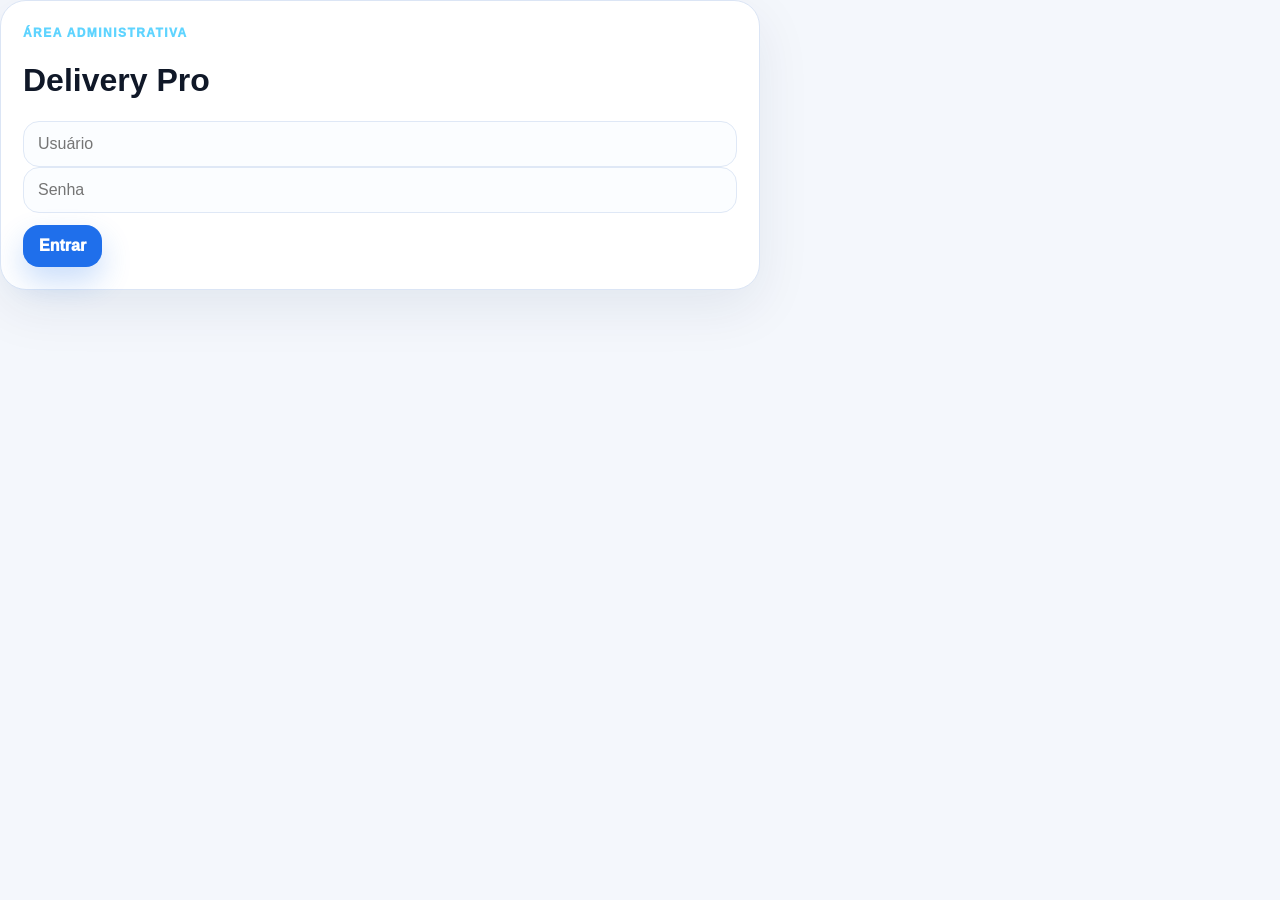
<file: frontend/static/login.html>
<!doctype html><html lang="pt-BR"><head><meta charset="utf-8"><meta name="viewport" content="width=device-width,initial-scale=1"><title>Login | Delivery Pro</title><link rel="stylesheet" href="styles.css"></head><body class="login-page"><form class="login-card" onsubmit="event.preventDefault();location.href='admin.html'"><span class="mini">área administrativa</span><h1>Delivery Pro</h1><input placeholder="Usuário"><input type="password" placeholder="Senha"><button class="btn primary">Entrar</button></form></body></html>
</file>
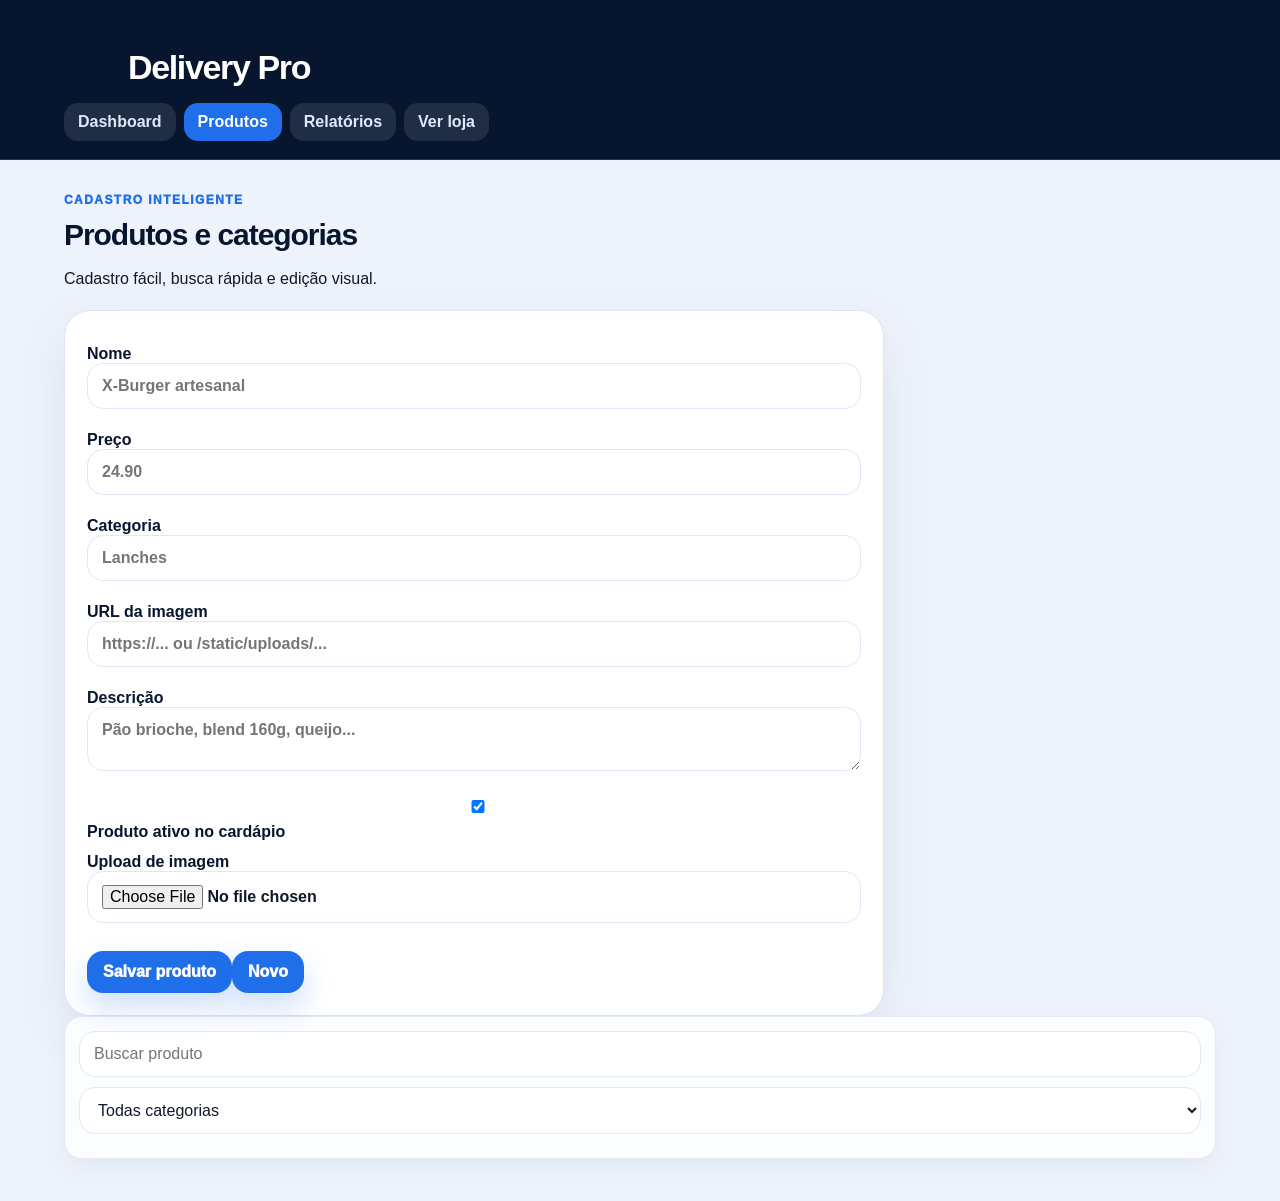
<file: frontend/static/products_admin.html>
<!doctype html><html lang="pt-BR"><head><meta charset="utf-8"><meta name="viewport" content="width=device-width,initial-scale=1"><title>Produtos | Delivery Pro</title><link rel="stylesheet" href="styles.css"></head><body class="admin-page"><aside class="side"><h1>Delivery Pro</h1><a href="admin.html">Dashboard</a><a class="active" href="products_admin.html">Produtos</a><a href="report.html">Relatórios</a><a href="index.html">Ver loja</a></aside><main class="admin"><section class="admin-top"><div><span class="mini">cadastro inteligente</span><h2>Produtos e categorias</h2><p>Cadastro fácil, busca rápida e edição visual.</p></div></section><section class="product-admin-layout"><form id="productForm" class="form-card"><input type="hidden" name="id"><label>Nome<input name="name" required placeholder="X-Burger artesanal"></label><label>Preço<input name="price" required type="number" step="0.01" placeholder="24.90"></label><label>Categoria<input name="category" placeholder="Lanches"></label><label>URL da imagem<input name="image_url" placeholder="https://... ou /static/uploads/... "></label><label>Descrição<textarea name="description" placeholder="Pão brioche, blend 160g, queijo..."></textarea></label><label class="switch"><input name="active" type="checkbox" checked> Produto ativo no cardápio</label><label class="upload">Upload de imagem<input name="image" type="file" accept="image/*"></label><div class="form-actions"><button class="btn primary" type="submit">Salvar produto</button><button class="btn" type="button" id="newProductBtn">Novo</button></div></form><section class="table-card"><div class="toolbar"><input id="adminProductSearch" placeholder="Buscar produto"><select id="adminCategoryFilter"><option value="">Todas categorias</option></select></div><div class="product-table" id="adminProducts"></div></section></section></main><div class="toast" id="toast"></div><script src="scripts.js"></script></body></html>
</file>
<file: frontend/static/styles.css>
*{box-sizing:border-box}
html{scroll-behavior:smooth}
body{margin:0;font-family:Inter,Segoe UI,Roboto,Arial,sans-serif;background:#f4f7fc;color:#101828}
button,input,select,textarea{font:inherit}
button{cursor:pointer}
.topbar{position:sticky;top:0;z-index:50;display:grid;grid-template-columns:280px 1fr auto;gap:18px;align-items:center;padding:15px 5vw;background:rgba(7,22,46,.98);box-shadow:0 18px 50px rgba(7,22,46,.24);backdrop-filter:blur(14px)}
.brand{display:flex;align-items:center;gap:12px;color:#fff}
.brand-logo{width:48px;height:48px;border-radius:17px;display:grid;place-items:center;background:linear-gradient(135deg,#1f6feb,#0b2447);box-shadow:0 12px 30px rgba(31,111,235,.35)}
.brand strong{display:block;font-size:18px;letter-spacing:.2px}
.brand span{display:block;margin-top:3px;color:#a9bad6;font-size:13px}
.search{height:50px;border:1px solid rgba(255,255,255,.13);border-radius:18px;background:rgba(255,255,255,.08);display:flex;align-items:center;gap:10px;padding:0 14px;color:#dce9ff}
.search input{flex:1;border:0;outline:0;background:transparent;color:#fff}
.search input::placeholder{color:#b4c3dc}
.search button{border:0;border-radius:12px;background:rgba(255,255,255,.1);color:#dce9ff;padding:8px 12px}
.cart-button{height:50px;border:0;border-radius:18px;background:#1f6feb;color:#fff;padding:0 18px;display:flex;align-items:center;gap:10px;font-weight:900;box-shadow:0 14px 34px rgba(31,111,235,.35)}
.cart-button b{min-width:25px;height:25px;display:grid;place-items:center;border-radius:99px;background:#fff;color:#07162e}
.hero{padding:54px 5vw 42px;display:grid;grid-template-columns:1fr 340px;gap:28px;align-items:center;background:radial-gradient(circle at top left,rgba(31,111,235,.35),transparent 35%),linear-gradient(135deg,#07162e,#0b2447 52%,#103f77);color:#fff}
.hero-content{max-width:760px}
.tag,.mini{display:inline-flex;color:#5fd4ff;font-weight:950;letter-spacing:.12em;text-transform:uppercase;font-size:12px}
.hero h1{margin:14px 0;font-size:clamp(36px,5vw,64px);line-height:.98}
.hero p{max-width:600px;margin:0 0 25px;color:#c8d7ef;font-size:18px}
.hero-actions{display:flex;gap:12px;flex-wrap:wrap}
.primary-link,.secondary-link{text-decoration:none;border:0;border-radius:17px;padding:14px 18px;font-weight:950}
.primary-link{background:#1f6feb;color:#fff;box-shadow:0 14px 34px rgba(31,111,235,.38)}
.secondary-link{background:rgba(255,255,255,.12);color:#fff;border:1px solid rgba(255,255,255,.16)}
.hero-panel{min-height:260px;border:1px solid rgba(255,255,255,.16);border-radius:30px;background:linear-gradient(180deg,rgba(255,255,255,.15),rgba(255,255,255,.07));box-shadow:0 24px 80px rgba(0,0,0,.25);padding:26px;display:flex;flex-direction:column;align-items:center;justify-content:center;text-align:center}
.hero-panel span{align-self:flex-start;border-radius:99px;background:#0dffb2;color:#062032;font-weight:950;padding:8px 12px}
.hero-panel div{font-size:78px;filter:drop-shadow(0 14px 24px rgba(0,0,0,.28))}
.hero-panel strong{font-size:21px}
.hero-panel p{margin:8px 0 0;color:#c8d7ef;font-size:14px}
.section{padding:30px 5vw}
.section-head{display:flex;justify-content:space-between;align-items:end;gap:15px;margin-bottom:16px}
.section-head h2{margin:6px 0 0;font-size:29px;color:#07162e}
.counter{border:1px solid #d2dff3;border-radius:99px;background:#eaf2ff;color:#0b3a79;padding:8px 12px;font-weight:900}
.category-list{display:flex;gap:12px;overflow-x:auto;padding-bottom:8px}
.cat{border:1px solid #dbe5f5;border-radius:99px;background:#fff;color:#10213f;padding:13px 18px;font-weight:950;white-space:nowrap;box-shadow:0 9px 24px rgba(16,33,63,.06)}
.cat.active{background:#07162e;color:#fff;border-color:#07162e}
.product-grid{display:grid;grid-template-columns:repeat(auto-fill,minmax(260px,1fr));gap:20px}
.product-card{overflow:hidden;border:1px solid #dde7f7;border-radius:27px;background:#fff;box-shadow:0 16px 50px rgba(15,35,75,.08);transition:.22s ease}
.product-card:hover{transform:translateY(-4px);box-shadow:0 24px 70px rgba(15,35,75,.13)}
.p-img{height:170px;background:#e8eef7 center/cover no-repeat;display:grid;place-items:center;font-size:56px}
.p-info{padding:18px}
.p-info h3{margin:0 0 8px;font-size:20px;color:#07162e}
.p-info p{margin:0;color:#697891;min-height:44px}
.price-row{margin-top:18px;display:flex;align-items:center;justify-content:space-between;gap:12px}
.price{font-size:22px;color:#07162e}
.btn{border:0;border-radius:16px;padding:12px 16px;font-weight:950}
.btn.primary{background:#1f6feb;color:#fff}
.overlay{position:fixed;inset:0;z-index:70;background:rgba(2,6,23,.55);opacity:0;pointer-events:none;transition:.22s}
.overlay.open{opacity:1;pointer-events:auto}
.cart-drawer{position:fixed;right:0;top:0;bottom:0;z-index:80;width:min(470px,94vw);background:#fff;box-shadow:-30px 0 80px rgba(2,6,23,.28);transform:translateX(105%);transition:.28s ease;display:flex;flex-direction:column}
.cart-drawer.open{transform:translateX(0)}
.cart-header{padding:22px;border-bottom:1px solid #e7edf7;display:flex;align-items:center;justify-content:space-between}
.cart-header h2{margin:6px 0 0;color:#07162e}
.close-btn{width:44px;height:44px;border:0;border-radius:16px;background:#eef3fb;color:#07162e;font-size:28px}
.cart-items{flex:1;overflow:auto;padding:18px}
.cart-line{display:grid;grid-template-columns:1fr auto;gap:12px;align-items:center;border:1px solid #e3ebf8;border-radius:20px;padding:14px;margin-bottom:12px;background:#fbfdff}
.cart-line b{display:block;color:#07162e}
.muted{color:#6b7890}
.qty{display:flex;align-items:center;gap:8px}
.qty button{width:34px;height:34px;border:0;border-radius:12px;background:#eef3fb;color:#07162e;font-weight:950}
.checkout{border-top:1px solid #e7edf7;padding:18px;background:#fbfdff;display:grid;gap:10px}
.total-row{display:flex;align-items:center;justify-content:space-between;font-size:20px;margin-bottom:4px}
.total-row strong{font-size:26px;color:#07162e}
.checkout input,.checkout select,.checkout textarea{width:100%;border:1px solid #dfe8f6;border-radius:16px;padding:13px 14px;outline:0;background:#fff;color:#101828}
.checkout input:focus,.checkout select:focus,.checkout textarea:focus{border-color:#1f6feb;box-shadow:0 0 0 4px rgba(31,111,235,.12)}
.delivery-choice{display:grid;grid-template-columns:1fr 1fr;gap:10px}
.delivery-option{border:1px solid #dfe8f6;background:#fff;color:#101828;border-radius:18px;padding:13px;text-align:left}
.delivery-option strong{display:block;color:#07162e}
.delivery-option span{display:block;color:#697891;font-size:12px;margin-top:2px}
.delivery-option.active{border-color:#1f6feb;background:#eaf2ff;box-shadow:0 0 0 4px rgba(31,111,235,.08)}
.hidden{display:none!important}
.finish-btn{width:100%;border:0;border-radius:18px;background:linear-gradient(135deg,#1f6feb,#0b58d0);color:#fff;font-weight:950;font-size:17px;padding:16px;box-shadow:0 16px 32px rgba(31,111,235,.28)}
.finish-btn:disabled{opacity:.65;cursor:not-allowed}
.toast{position:fixed;left:50%;bottom:26px;z-index:120;transform:translateX(-50%) translateY(20px);background:#07162e;color:#fff;border-radius:99px;padding:13px 18px;opacity:0;pointer-events:none;transition:.2s;box-shadow:0 16px 50px rgba(2,6,23,.28);font-weight:850}
.toast.open{opacity:1;transform:translateX(-50%) translateY(0)}
.empty-card{grid-column:1/-1;background:#fff;border:1px dashed #cbd6ea;border-radius:24px;padding:28px;text-align:center;color:#60708a}
.skeleton{background:linear-gradient(90deg,#e9eef7,#f8fbff,#e9eef7);background-size:220% 100%;animation:shine 1.1s infinite linear}
@keyframes shine{to{background-position:-220% 0}}

/* ADMIN FIX PREMIUM */
body:has(a[href*="admin"]), 
body:has(a[href*="produtos"]), 
body:has(a[href*="relatorio"]) {
  background:#eef3fb;
}

body > h1:first-child,
body > h2:first-child {
  margin:0;
  padding:34px 5vw 10px;
  background:#07162e;
  color:#fff;
  font-size:34px;
  letter-spacing:-.04em;
}

body > h1:first-child + nav,
body > h1:first-child + div,
body > h1:first-child + p,
body > h2:first-child + nav,
body > h2:first-child + div,
body > h2:first-child + p {
  padding-left:5vw;
}

nav,
body > a[href],
body > h1:first-child ~ a,
body > h2:first-child ~ a {
  display:inline-flex;
  align-items:center;
  gap:8px;
  margin:16px 0 8px 5vw;
  padding:10px 14px;
  border-radius:14px;
  background:#fff;
  border:1px solid #dbe5f5;
  color:#0b3a79;
  font-weight:850;
  text-decoration:none;
  box-shadow:0 10px 26px rgba(15,35,75,.06);
}

nav a,
body > h1:first-child ~ a,
body > h2:first-child ~ a {
  color:#0b3a79;
  text-decoration:none;
  margin-right:10px;
}

body > h1:first-child ~ h2,
body > h2:first-child ~ h2,
body > h1:first-child ~ h3,
body > h2:first-child ~ h3 {
  margin:26px 5vw 14px;
  color:#07162e;
  font-size:28px;
  letter-spacing:-.035em;
}

body > h1:first-child ~ p,
body > h2:first-child ~ p,
body > h1:first-child ~ div:not(.toast):not(.overlay),
body > h2:first-child ~ div:not(.toast):not(.overlay),
body > h1:first-child ~ section,
body > h2:first-child ~ section,
body > h1:first-child ~ form,
body > h2:first-child ~ form,
body > h1:first-child ~ table,
body > h2:first-child ~ table {
  margin-left:5vw;
  margin-right:5vw;
}

body > h1:first-child ~ p,
body > h2:first-child ~ p {
  max-width:720px;
  background:#fff;
  border:1px solid #dbe5f5;
  border-radius:22px;
  padding:16px 18px;
  box-shadow:0 12px 34px rgba(15,35,75,.07);
}

form {
  max-width:760px;
  background:#fff;
  border:1px solid #dbe5f5;
  border-radius:26px;
  padding:22px;
  box-shadow:0 18px 54px rgba(15,35,75,.08);
}

form label {
  display:block;
  margin:12px 0 6px;
  color:#07162e;
  font-weight:850;
}

form input,
form select,
form textarea {
  width:100%;
  border:1px solid #dfe8f6;
  border-radius:16px;
  padding:13px 14px;
  outline:0;
  background:#fbfdff;
}

form input:focus,
form select:focus,
form textarea:focus {
  border-color:#1f6feb;
  box-shadow:0 0 0 4px rgba(31,111,235,.12);
}

form button,
button[type="submit"],
input[type="submit"] {
  border:0;
  border-radius:16px;
  background:#1f6feb;
  color:#fff;
  font-weight:950;
  padding:13px 18px;
  margin-top:12px;
  box-shadow:0 14px 30px rgba(31,111,235,.24);
}

table {
  width:calc(100% - 10vw);
  border-collapse:separate;
  border-spacing:0;
  overflow:hidden;
  background:#fff;
  border:1px solid #dbe5f5;
  border-radius:22px;
  box-shadow:0 18px 54px rgba(15,35,75,.08);
}

th {
  background:#07162e;
  color:#fff;
  text-align:left;
  padding:14px;
}

td {
  padding:14px;
  border-bottom:1px solid #eef3fb;
}

tr:last-child td {
  border-bottom:0;
}

#orders,
#ordersList,
#products,
#productsList,
#report,
#dashboard,
.cards,
.grid,
.kanban,
.stats {
  margin:22px 5vw;
}

.card,
.order-card,
.product-row,
.stat,
.kpi,
.report-card {
  background:#fff;
  border:1px solid #dbe5f5;
  border-radius:22px;
  padding:18px;
  box-shadow:0 14px 38px rgba(15,35,75,.07);
}

@media(max-width:880px){
  .topbar{grid-template-columns:1fr auto;padding:12px 16px}
  .brand span{display:none}
  .search{grid-column:1/-1;order:3}
  .hero{grid-template-columns:1fr;padding:36px 16px}
  .hero-panel{display:none}
  .section{padding:22px 16px}
  .product-grid{grid-template-columns:1fr}
  .p-img{height:180px}
  .cart-drawer{width:100vw}
  .delivery-choice{grid-template-columns:1fr}
  body > h1:first-child,
  body > h2:first-child{padding:26px 18px 10px}
  nav,
  body > a[href],
  body > h1:first-child ~ a,
  body > h2:first-child ~ a{margin-left:18px}
  body > h1:first-child ~ h2,
  body > h2:first-child ~ h2,
  body > h1:first-child ~ h3,
  body > h2:first-child ~ h3,
  body > h1:first-child ~ p,
  body > h2:first-child ~ p,
  body > h1:first-child ~ div:not(.toast):not(.overlay),
  body > h2:first-child ~ div:not(.toast):not(.overlay),
  body > h1:first-child ~ section,
  body > h2:first-child ~ section,
  body > h1:first-child ~ form,
  body > h2:first-child ~ form,
  body > h1:first-child ~ table,
  body > h2:first-child ~ table{margin-left:18px;margin-right:18px}
  table{width:calc(100% - 36px);font-size:13px}
}

/* ===== PATCH ADMIN AZUL PREMIUM ===== */
body.admin-page,
body:has(main.admin-page),
body:has(section.kpis),
body:has(section.kanban),
body:has(#reportOrders),
body:has(#adminProducts),
body:has(#productForm){
  background:#eef3fb!important;
  color:#101828!important;
  font-family:Inter,Segoe UI,Roboto,Arial,sans-serif!important;
}

body.admin-page h1,
body:has(main.admin-page) h1{
  margin:0!important;
  padding:34px 5vw 12px!important;
  background:#07162e!important;
  color:#fff!important;
  font-size:34px!important;
  letter-spacing:-.04em!important;
}

body.admin-page aside,
body.admin-page aside.admin-nav,
body.admin-page .admin-nav,
body:has(main.admin-page) aside,
body:has(main.admin-page) .admin-nav{
  margin:0!important;
  padding:14px 5vw!important;
  background:#07162e!important;
  border-bottom:1px solid rgba(255,255,255,.12)!important;
}

body.admin-page aside a,
body.admin-page .admin-nav a,
body:has(main.admin-page) aside a,
body:has(main.admin-page) .admin-nav a{
  display:inline-flex!important;
  align-items:center!important;
  margin:4px 8px 4px 0!important;
  padding:10px 14px!important;
  border-radius:14px!important;
  background:rgba(255,255,255,.10)!important;
  color:#dce9ff!important;
  text-decoration:none!important;
  font-weight:850!important;
}

body.admin-page aside a.active,
body.admin-page .admin-nav a.active,
body:has(main.admin-page) aside a.active,
body:has(main.admin-page) .admin-nav a.active{
  background:#1f6feb!important;
  color:#fff!important;
}

body.admin-page main,
body.admin-page main.admin-page,
body:has(main.admin-page) main{
  padding:30px 5vw!important;
  max-width:1400px!important;
  margin:0 auto!important;
}

body.admin-page .admin-top,
body.admin-page .admin-header,
body:has(main.admin-page) .admin-top,
body:has(main.admin-page) .admin-header{
  margin-bottom:22px!important;
}

body.admin-page .mini,
body:has(main.admin-page) .mini{
  color:#1f6feb!important;
  font-weight:950!important;
  letter-spacing:.12em!important;
  text-transform:uppercase!important;
  font-size:12px!important;
}

body.admin-page h2,
body:has(main.admin-page) h2{
  margin:10px 0 18px!important;
  color:#07162e!important;
  font-size:30px!important;
  letter-spacing:-.035em!important;
}

body.admin-page .btn,
body.admin-page button,
body:has(main.admin-page) .btn,
body:has(main.admin-page) button{
  border:0!important;
  border-radius:16px!important;
  background:#1f6feb!important;
  color:#fff!important;
  font-weight:950!important;
  padding:12px 16px!important;
  box-shadow:0 14px 30px rgba(31,111,235,.22)!important;
}

body.admin-page .kpis,
body:has(main.admin-page) .kpis{
  display:grid!important;
  grid-template-columns:repeat(auto-fit,minmax(210px,1fr))!important;
  gap:16px!important;
  margin:20px 0 24px!important;
}

body.admin-page .kpis article,
body:has(main.admin-page) .kpis article{
  background:#fff!important;
  border:1px solid #dbe5f5!important;
  border-radius:24px!important;
  padding:20px!important;
  box-shadow:0 18px 54px rgba(15,35,75,.08)!important;
}

body.admin-page .kpis article span,
body:has(main.admin-page) .kpis article span{
  display:block!important;
  color:#697891!important;
  font-weight:850!important;
  margin-bottom:8px!important;
}

body.admin-page .kpis article strong,
body:has(main.admin-page) .kpis article strong{
  display:block!important;
  color:#07162e!important;
  font-size:28px!important;
  letter-spacing:-.04em!important;
}

body.admin-page .kanban,
body:has(main.admin-page) .kanban{
  display:grid!important;
  grid-template-columns:repeat(auto-fit,minmax(250px,1fr))!important;
  gap:16px!important;
  align-items:start!important;
}

body.admin-page .kanban-col,
body.admin-page .kanban-column,
body:has(main.admin-page) .kanban-col,
body:has(main.admin-page) .kanban-column{
  background:#fff!important;
  border:1px solid #dbe5f5!important;
  border-radius:24px!important;
  padding:16px!important;
  min-height:220px!important;
  box-shadow:0 18px 54px rgba(15,35,75,.08)!important;
}

body.admin-page .kanban-col h3,
body.admin-page .kanban-column h3,
body:has(main.admin-page) .kanban-col h3,
body:has(main.admin-page) .kanban-column h3{
  margin:0 0 12px!important;
  color:#07162e!important;
}

body.admin-page .order-card,
body.admin-page .product-row,
body.admin-page .table-card,
body.admin-page .card,
body:has(main.admin-page) .order-card,
body:has(main.admin-page) .product-row,
body:has(main.admin-page) .table-card,
body:has(main.admin-page) .card{
  background:#fbfdff!important;
  border:1px solid #e3ebf8!important;
  border-radius:18px!important;
  padding:14px!important;
  margin-bottom:12px!important;
  box-shadow:0 10px 26px rgba(15,35,75,.05)!important;
}

body.admin-page form,
body:has(main.admin-page) form{
  background:#fff!important;
  border:1px solid #dbe5f5!important;
  border-radius:26px!important;
  padding:22px!important;
  box-shadow:0 18px 54px rgba(15,35,75,.08)!important;
  max-width:820px!important;
}

body.admin-page input,
body.admin-page select,
body.admin-page textarea,
body:has(main.admin-page) input,
body:has(main.admin-page) select,
body:has(main.admin-page) textarea{
  width:100%!important;
  border:1px solid #dfe8f6!important;
  border-radius:16px!important;
  padding:13px 14px!important;
  outline:0!important;
  background:#fff!important;
  color:#101828!important;
  margin-bottom:10px!important;
}

body.admin-page table,
body:has(main.admin-page) table{
  width:100%!important;
  border-collapse:separate!important;
  border-spacing:0!important;
  background:#fff!important;
  border:1px solid #dbe5f5!important;
  border-radius:22px!important;
  overflow:hidden!important;
  box-shadow:0 18px 54px rgba(15,35,75,.08)!important;
}

body.admin-page th,
body:has(main.admin-page) th{
  background:#07162e!important;
  color:#fff!important;
  text-align:left!important;
  padding:14px!important;
}

body.admin-page td,
body:has(main.admin-page) td{
  padding:14px!important;
  border-bottom:1px solid #eef3fb!important;
}

@media(max-width:800px){
  body.admin-page h1,
  body:has(main.admin-page) h1{
    padding:26px 18px 12px!important;
  }
  body.admin-page aside,
  body.admin-page .admin-nav,
  body:has(main.admin-page) aside,
  body:has(main.admin-page) .admin-nav{
    padding:12px 18px!important;
  }
  body.admin-page main,
  body.admin-page main.admin-page,
  body:has(main.admin-page) main{
    padding:22px 18px!important;
  }
}
</file>
